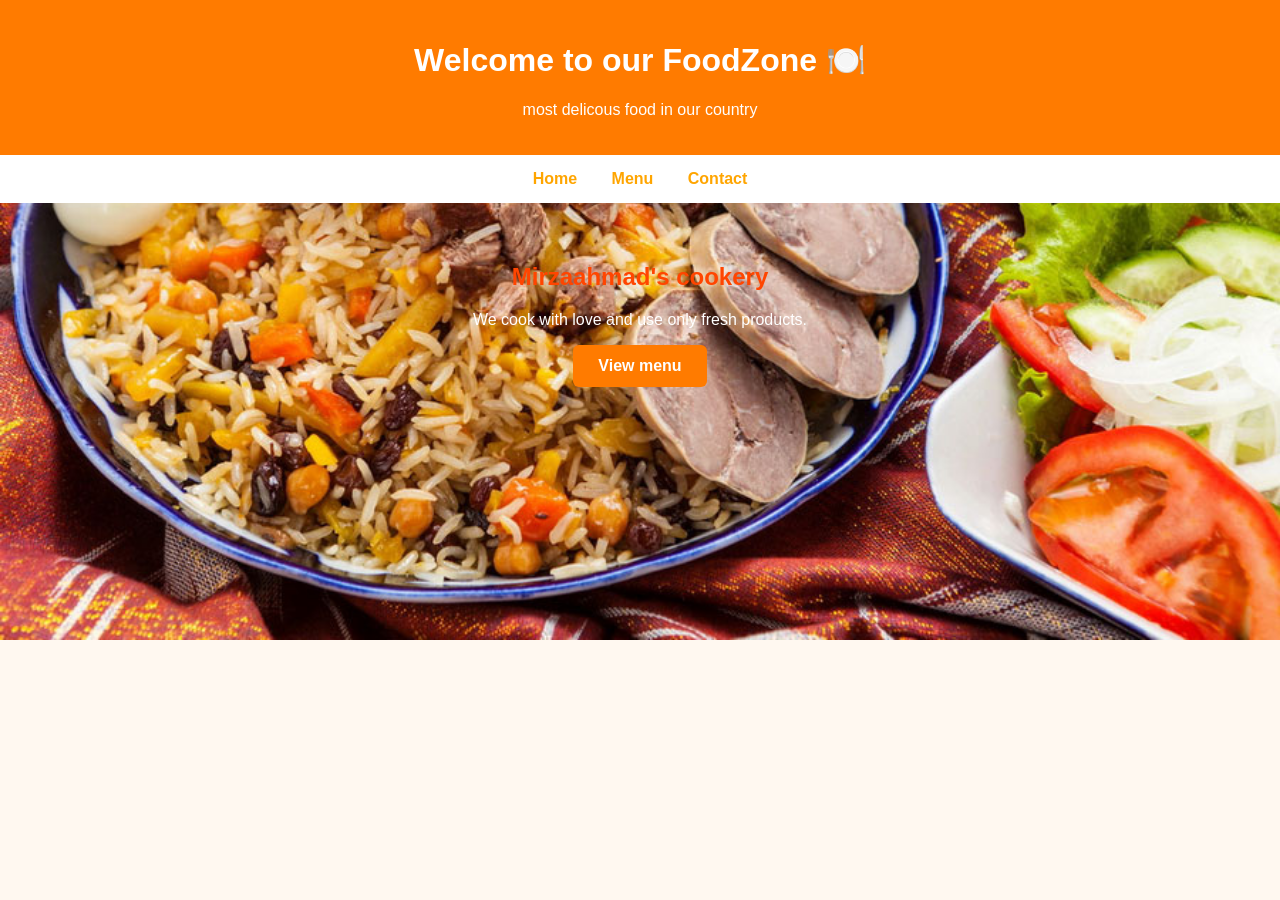
<file: index.html>
<!DOCTYPE html>
<html lang="ru">
<head>
    <link rel="stylesheet" href="style.css">
    <meta charset="UTF-8">
    <meta name="viewport" content="width=device-width, initial-scale=1.0">
    <title>  FoodZone</title>
    <style>
        body {
            font-family: Arial, sans-serif;
            margin: 0;
            background-color: #fff8f0;
            color: #333;
        }
        header {
            background-color: #ff7b00;
            color: white;
            padding: 20px;
            text-align: center;
            font-family: 'Segoe UI', Tahoma, Geneva, Verdana, sans-serif;
        }
         header.c { color: white;
        }
        
        nav {
            text-align: center;
            background-color: white;
            padding: 15px;
            font-family: 'Segoe UI', Tahoma, Geneva, Verdana, sans-serif;
        }
        nav a {
            color: orange;
            text-decoration: none;
            font-weight: bold;
            margin: 0 15px;
        }
        nav a:hover {
            text-decoration: underline;
        }
        .content {
            text-align: center;
            padding: 40px;
        }
        .btn {
            display: inline-block;
            background-color: #ff7b00;
            color: white;
            padding: 12px 25px;
            text-decoration: none;
            border-radius: 6px;
            font-weight: bold;
        }
        .btn:hover {
            background-color: white;
        }
       
        
    </style>
</head>
<div>
    <header>
        <h1>Welcome to our FoodZone 🍽️</h1>
        <p>most delicous food in our country </p>
        
    </header>

    <nav>
        <a href="index.html">Home</a>
        <a href="menu.html">Menu</a>
        <a href="contact.html">Contact</a>
    </nav>

   <div   class="content">
        <h2 style="color: orangered;" font-size="40px">Mirzaahmad's cookery</h2>
        <p style="color: white;" font-size="100%" >We cook with love and use only fresh products.</p>
        <a href="menu.html" class="btn">View menu</a>
    </div>
    
</body>
</html>
</file>
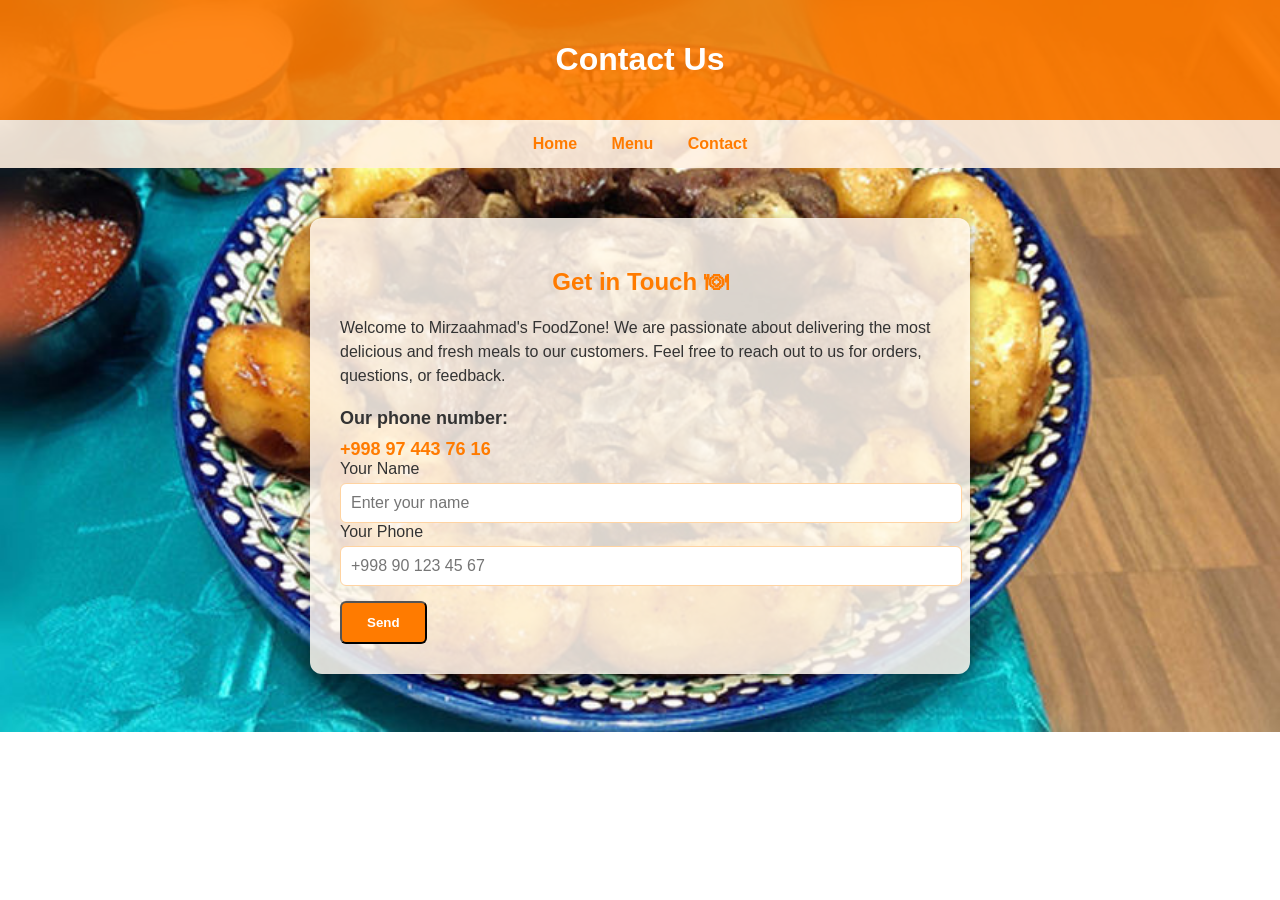
<file: contact.html>
<!DOCTYPE html>
<html lang="en">
<head>
    <meta charset="UTF-8">
    <meta name="viewport" content="width=device-width, initial-scale=1.0">
    <title>Contact — FoodZone</title>
    <style>
        body {
            font-family: Arial, sans-serif;
            margin: 0;
            /* фон для всей страницы */
            background-image: url('Казан-кебаб б.jpg'); /* путь к твоему фото */
            background-size: cover;
            background-position: center;
            background-repeat: no-repeat;
            color: #333;
        }
        header {
            background-color: rgba(255, 123, 0, 0.9);
            color: white;
            padding: 20px;
            text-align: center;
        }
        nav {
            text-align: center;
            background-color: rgba(255, 240, 224, 0.9);
            padding: 15px;
        }
        nav a {
            color: #ff7b00;
            text-decoration: none;
            font-weight: bold;
            margin: 0 15px;
        }
        nav a:hover {
            text-decoration: underline;
        }
        .content {
            max-width: 600px;
            margin: 50px auto;
            background-color: rgba(255, 248, 240, 0.85); /* полупрозрачный фон */
            padding: 30px;
            border-radius: 12px;
            box-shadow: 0 4px 15px rgba(0,0,0,0.3);
        }
        h2 {
            text-align: center;
            color: #ff7b00;
            margin-bottom: 20px;
        }
        p {
            font-size: 16px;
            line-height: 1.5;
        }
        .contact-info {
            margin-top: 20px;
            font-size: 18px;
            font-weight: bold;
        }
        .phone {
            margin-top: 10px;
            color: #ff7b00;
        }
        input[type="text"], input[type="tel"] {
            width: 100%;
            padding: 10px;
            border: 1px solid #ffd3a1;
            border-radius: 6px;
            font-size: 16px;
            margin-top: 5px;
        }
        .btn {
            display: inline-block;
            background-color: #ff7b00;
            color: white;
            padding: 12px 25px;
            text-decoration: none;
            border-radius: 6px;
            font-weight: bold;
            margin-top: 15px;
            text-align: center;
            cursor: pointer;
        }
        .btn:hover {
            background-color: #ff9c33;
        }
    </style>
</head>
<body>
    <header>
        <h1>Contact Us</h1>
    </header>

    <nav>
        <a href="index.html">Home</a>
        <a href="menu.html">Menu</a>
        <a href="contact.html">Contact</a>
    </nav>

    <div class="content">
        <h2>Get in Touch 🍽</h2>
        <p>Welcome to Mirzaahmad's FoodZone! We are passionate about delivering the most delicious and fresh meals to our customers. Feel free to reach out to us for orders, questions, or feedback.</p>
        
        <!-- Место для телефона -->
        <div class="contact-info">
            Our phone number:
            <div class="phone">+998 97 443 76 16 </div>
        </div>

        <!-- Форма для имени и телефона, если хочешь -->
        <form>
            <label for="name">Your Name</label>
            <input type="text" id="name" placeholder="Enter your name">

            <label for="phone">Your Phone</label>
            <input type="tel" id="phone" placeholder="+998 90 123 45 67">

            <button type="submit" class="btn">Send</button>
        </form>
    </div>
</body>
</html>
</file>
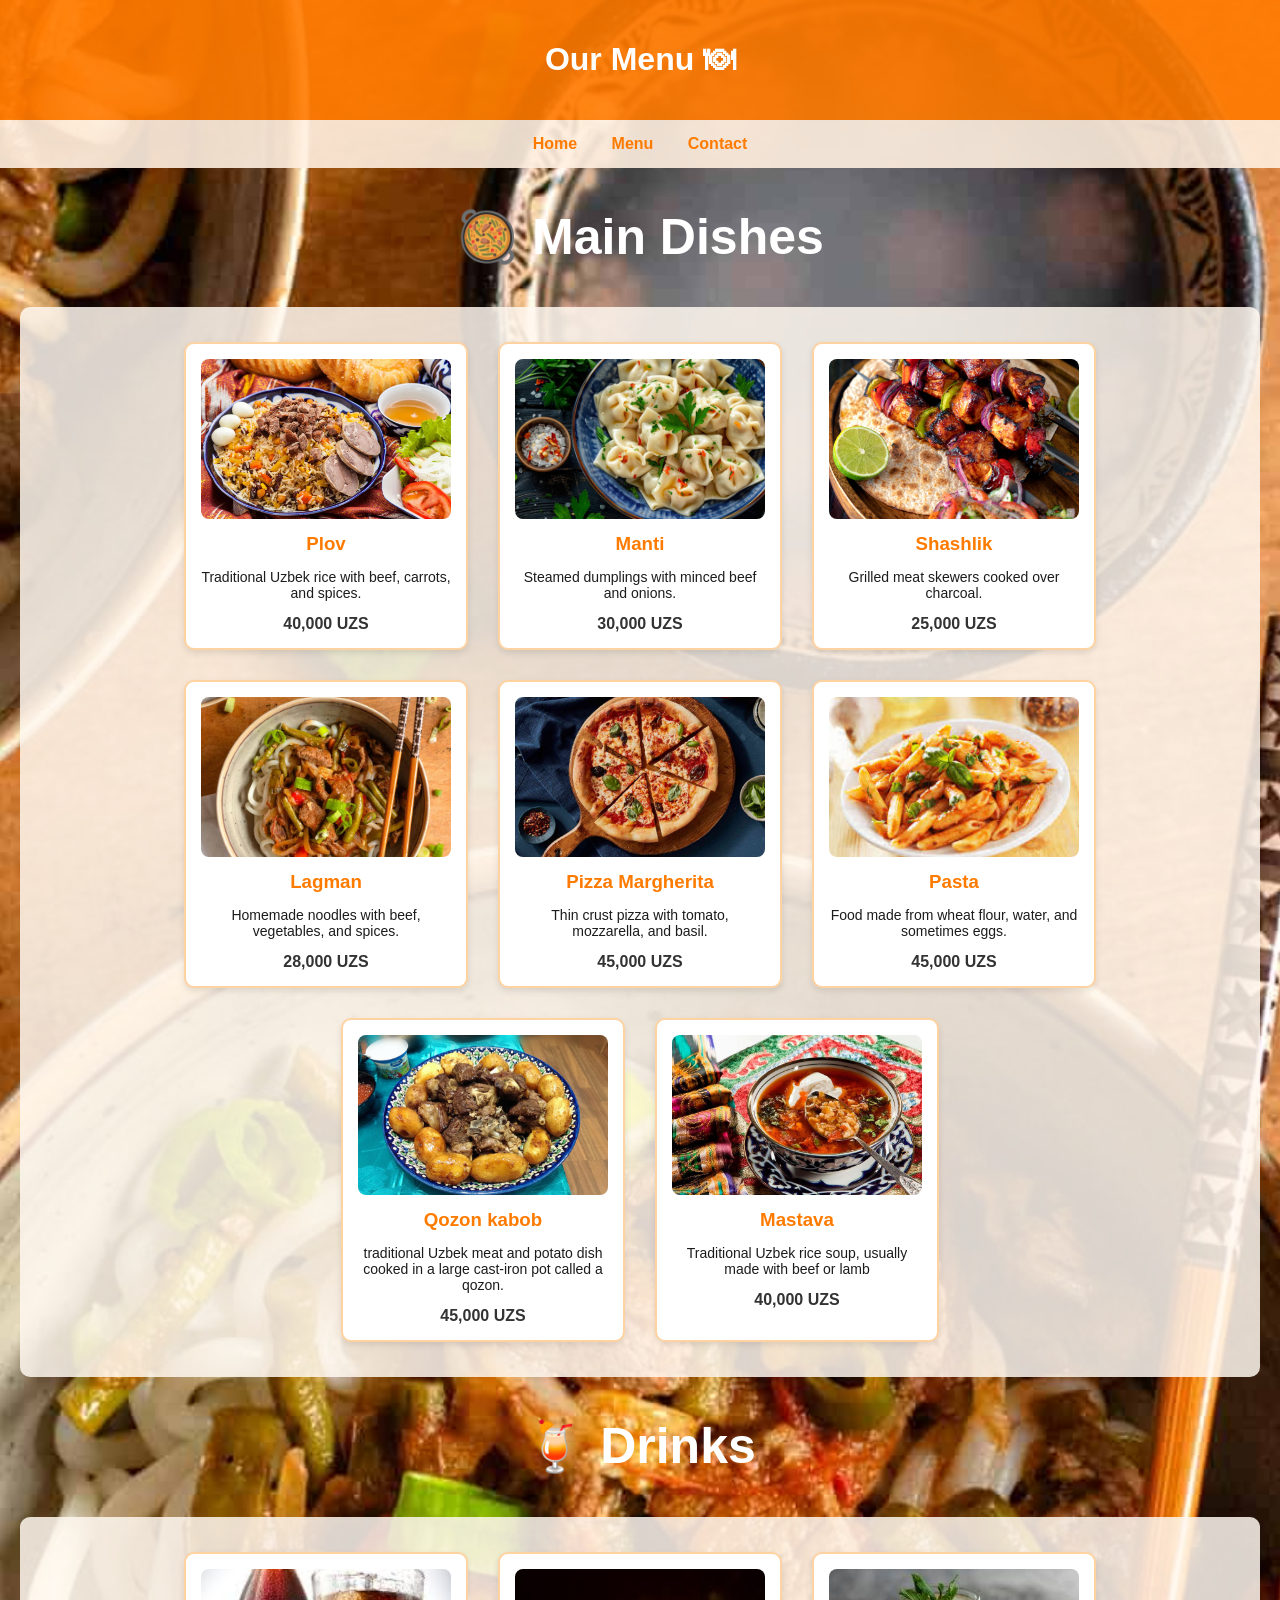
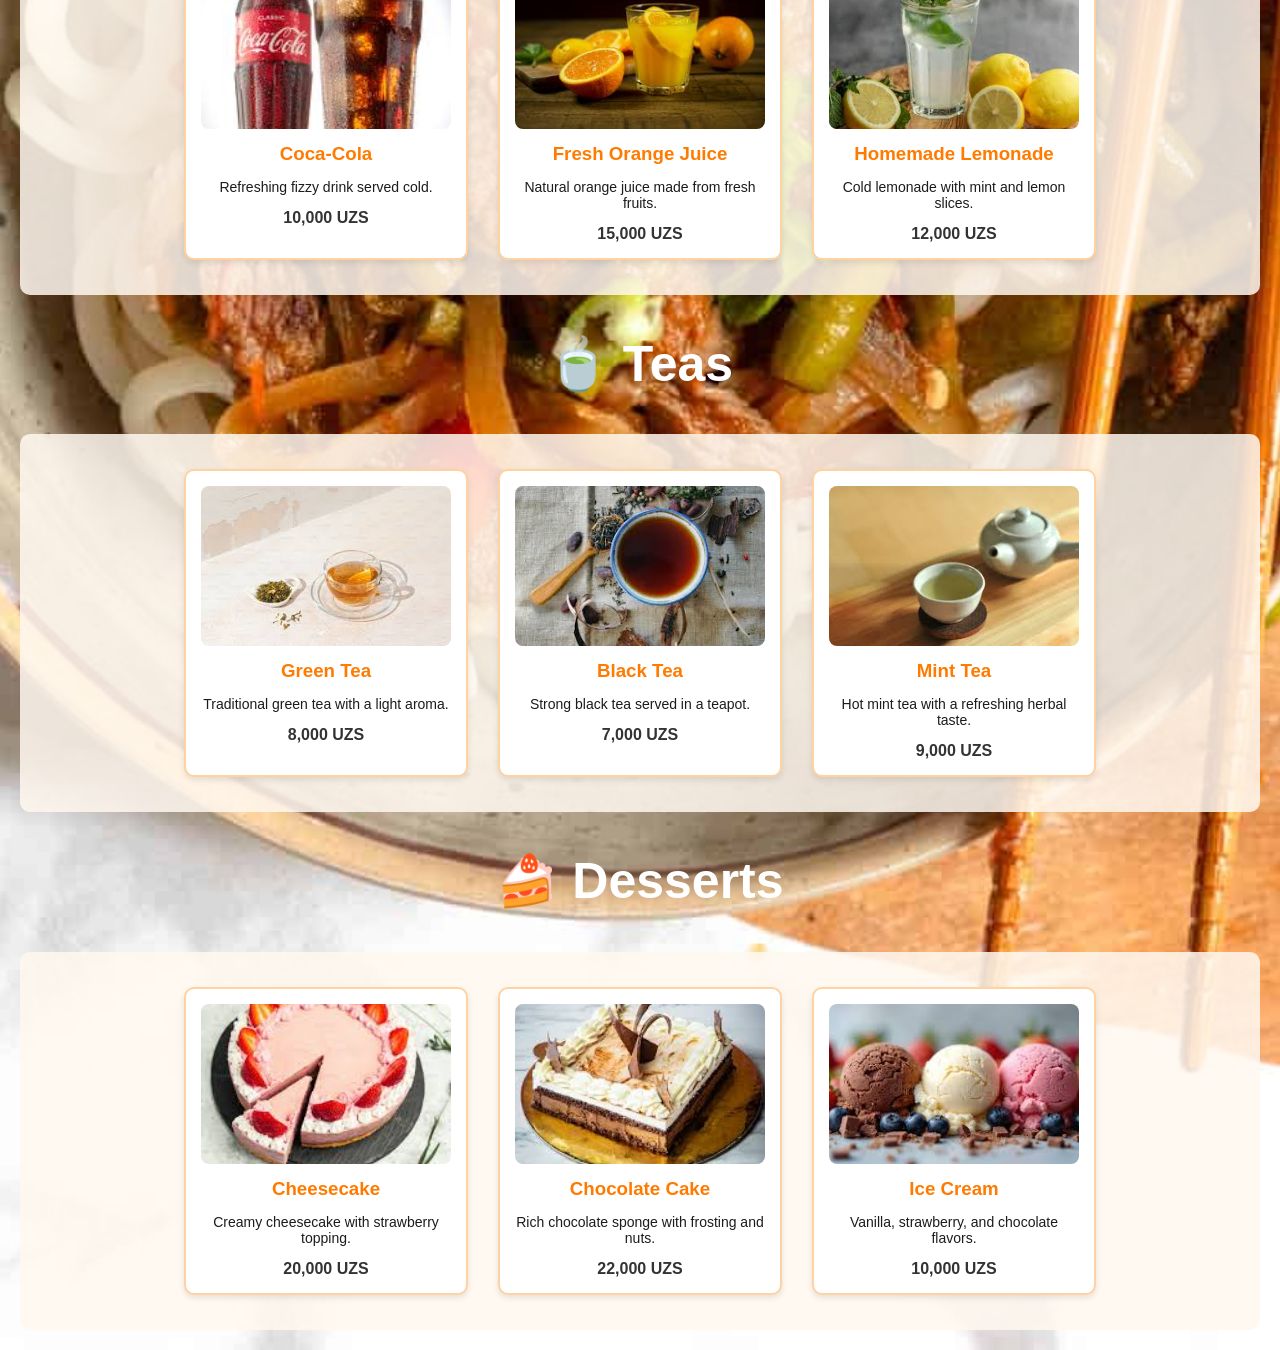
<file: menu.html>
<!DOCTYPE html>
<html lang="en">
<head>
    <meta charset="UTF-8">
    <meta name="viewport" content="width=device-width, initial-scale=1.0">
    <title>Menu — FoodZone</title>
    <style>
        body {
            font-family: Arial, sans-serif;
            margin: 0;
            /* Задний фон для страницы меню */
            background-image: url('image lagman.jpg'); /* путь к твоему фото */
            background-size: cover;
            background-position: center;
            background-repeat: no-repeat;
            color: #333;
        }
        header {
            background-color: rgba(255, 123, 0, 0.9); /* полупрозрачный оранжевый */
            color: white;
            padding: 20px;
            text-align: center;
        }
        nav {
            text-align: center;
            background-color: rgba(255, 240, 224, 0.9); /* полупрозрачный фон меню */
            padding: 15px;
        }
        nav a {
            color: #ff7b00;
            text-decoration: none;
            font-weight: bold;
            margin: 0 15px;
        }
        nav a:hover {
            text-decoration: underline;
        }
        h2 {
            text-align: center;
            color:white;
            margin-top: 40px;
            font-size: 50px;
        }
        .menu {
            display: flex;
            flex-wrap: wrap;
            justify-content: center;
            padding: 20px;
            background-color: rgba(255, 248, 240, 0.85); /* полупрозрачный фон для блока меню */
            border-radius: 10px;
            margin: 20px;
        }
        .item {
            background: white;
            border: 2px solid #ffd3a1;
            border-radius: 10px;
            width: 250px;
            margin: 15px;
            text-align: center;
            padding: 15px;
            box-shadow: 0 3px 6px rgba(0,0,0,0.1);
        }
        .item img {
            width: 100%;
            border-radius: 8px;
            height: 160px;
            object-fit: cover;
        }
        .item h3 {
            margin: 10px 0;
            color: #ff7b00;
            font-family:sans-serif;
        }
        .item p {
            color: #1d1c1c;
            font-size: 14px;
        }
        .item span {
            display: block;
            margin-top: 8px;
            font-weight: bold;
            color: #333;
        }
    </style>
</head>
<body>
    <header>
        <h1>Our Menu 🍽</h1>
    </header>

    <nav>
        <a href="index.html">Home</a>
        <a href="menu.html">Menu</a>
        <a href="contact.html">Contact</a>
    </nav>

    <!-- 🥘 MAIN DISHES -->
    <h2>🥘 Main Dishes</h2>
    <div class="menu">
        <div class="item">
            <img src="uzbek-pilaf.jpg" alt="Plov">
            <h3>Plov</h3>
            <p>Traditional Uzbek rice with beef, carrots, and spices.</p>
            <span>40,000 UZS</span>
        </div>

        <div class="item">
            <img src="360_F_789655358_jfOpJiwgmZXEyuiYd5rCy3ndmRWushHp.jpg" alt="Manti">
            <h3>Manti</h3>
            <p>Steamed dumplings with minced beef and onions.</p>
            <span>30,000 UZS</span>
        </div>

        <div class="item">
            <img src="Chicken-Shashlik-Kebab-02.jpg" alt="Shashlik">
            <h3>Shashlik</h3>
            <p>Grilled meat skewers cooked over charcoal.</p>
            <span>25,000 UZS</span>
        </div>

        <div class="item">
            <img src="image lagman.jpg" alt="Lagman">
            <h3>Lagman</h3>
            <p>Homemade noodles with beef, vegetables, and spices.</p>
            <span>28,000 UZS</span>
        </div>
        <div class="item">
            <img src="mozzarella-pizza-margherita-FT-RECIPE0621-11fa41ceb1a5465d9036a23da87dd3d4.jpg" alt="Pizza Margherita">
            <h3>Pizza Margherita</h3>
            <p>Thin crust pizza with tomato, mozzarella, and basil.</p>
            <span>45,000 UZS</span>
        </div>
        <div class="item">
            <img src="Без названия.jfif" alt="Pasta">
            <h3>Pasta</h3>
            <p>Food made from wheat flour, water, and sometimes eggs.</p>
            <span>45,000 UZS</span>
        </div>
        <div class="item">
            <img src="Казан-кебаб б.jpg" alt="Qozon kabob">
            <h3>Qozon kabob</h3>
            <p>traditional Uzbek meat and potato dish cooked in a large cast-iron pot called a qozon.</p>
            <span>45,000 UZS</span>
        </div>
        <div class="item">
            <img src="183ce0_3a3bcf40ab8d4a1abeb6d62d30576bd1~mv2.jpg" alt="Mastava">
            <h3>Mastava </h3>
            <p>Traditional Uzbek rice soup, usually made with beef or lamb</p>
            <span>40,000 UZS</span>
        </div>
    </div>
    </div>

    <!-- 🍹 DRINKS -->
    <h2>🍹 Drinks</h2>
    <div class="menu">
        <div class="item">
            <img src="cola.jfif" alt="Cola">
            <h3>Coca-Cola</h3>
            <p>Refreshing fizzy drink served cold.</p>
            <span>10,000 UZS</span>
        </div>

        <div class="item">
            <img src="orange.jfif" alt="Fresh Juice">
            <h3>Fresh Orange Juice</h3>
            <p>Natural orange juice made from fresh fruits.</p>
            <span>15,000 UZS</span>
        </div>

        <div class="item">
            <img src="lemonade.jfif" alt="Lemonade">
            <h3>Homemade Lemonade</h3>
            <p>Cold lemonade with mint and lemon slices.</p>
            <span>12,000 UZS</span>
        </div>
    </div>
    <!-- 🍵 TEAS -->
    <h2>🍵 Teas</h2>
    <div class="menu">
        <div class="item">
            <img src="green tea.jfif" alt="Green Tea">
            <h3>Green Tea</h3>
            <p>Traditional green tea with a light aroma.</p>
            <span>8,000 UZS</span>
        </div>

        <div class="item">
            <img src="balck tea.jfif" alt="Black Tea">
            <h3>Black Tea</h3>
            <p>Strong black tea served in a teapot.</p>
            <span>7,000 UZS</span>
        </div>

        <div class="item">
            <img src="mint tea.jfif" alt="Mint Tea">
            <h3>Mint Tea</h3>
            <p>Hot mint tea with a refreshing herbal taste.</p>
            <span>9,000 UZS</span>
        </div>
    </div>

    <!-- 🍰 DESSERTS -->
    <h2>🍰 Desserts</h2>
    <div class="menu">
        <div class="item">
            <img src="cheescake.jfif" alt="Cheesecake">
            <h3>Cheesecake</h3>
            <p>Creamy cheesecake with strawberry topping.</p>
            <span>20,000 UZS</span>
        </div>

        <div class="item">
            <img src="chocolate cake.jfif" alt="Chocolate Cake">
            <h3>Chocolate Cake</h3>
            <p>Rich chocolate sponge with frosting and nuts.</p>
            <span>22,000 UZS</span>
        </div>

        <div class="item">
            <img src="ice cream.jfif" alt="Ice Cream">
            <h3>Ice Cream</h3>
            <p>Vanilla, strawberry, and chocolate flavors.</p>
            <span>10,000 UZS</span>
        </div>
    </div>
</body>
</html>
</file>
<file: style.css>
/* Основные стили сайта */
body {
    font-family: 'Arial', sans-serif;
    margin: 0;
    padding: 0;
    background-image: url('uzbek-pilaf.jpg'); /* вставь своё фото здесь */
    background-size: cover;       /* изображение занимает весь экран */
    background-position: center;  /* центр изображения */
    background-repeat: no-repeat; /* не повторять */
    color: #333;
}

/* Полупрозрачная подложка для текста, чтобы его было видно */
.container {
    background-color: rgba(255, 255, 255, 0.8);
    padding: 20px;
}

/* Заголовки */
 h2 {
    color: #ff7b00;
    text-align: center;
}
h1 {
    color: white;
    text-align: center;
}

/* Навигация */
nav {
    text-align: center;
    background-color: rgba(255, 123, 0, 0.9);
    padding: 15px;
}

nav a {
    color: white;
    text-decoration: none;
    font-weight: bold;
    margin: 0 15px;
}

nav a:hover {
    text-decoration: underline;
}

/* Меню */
.menu {
    display: flex;
    flex-wrap: wrap;
    justify-content: center;
    padding: 20px;
      background-image: url('image\ lagman.jpg'); /* путь к твоему фото */
  background-size: cover; /* чтобы фото полностью покрывало меню */
  background-position: center; /* чтобы фото было по центру */
  background-repeat: no-repeat; /* чтобы фото не повторялось */
  padding: 20px; /* отступы внутри меню */
}
.menu ul {
  list-style: none;
  margin: 0;
  padding: 0;
  display: flex;
  gap: 20px; /* расстояние между пунктами */
}
.menu li a {
  color: white; /* цвет текста меню */
  text-decoration: none;
  font-weight: bold;
}

.item {
    background: white;
    border: 2px solid #ffd3a1;
    border-radius: 10px;
    width: 250px;
    margin: 15px;
    text-align: center;
    padding: 15px;
    box-shadow: 0 3px 6px rgba(0,0,0,0.1);
}

.item img {
    width: 100%;
    border-radius: 8px;
    height: 160px;
    object-fit: cover;
}

.item h3 {
    margin: 10px 0;
    color: #ff7b00;
}

.item p {
    color: #555;
    font-size: 14px;
}

.item span {
    display: block;
    margin-top: 8px;
    font-weight: bold;
    color: #333;
}
</file>
